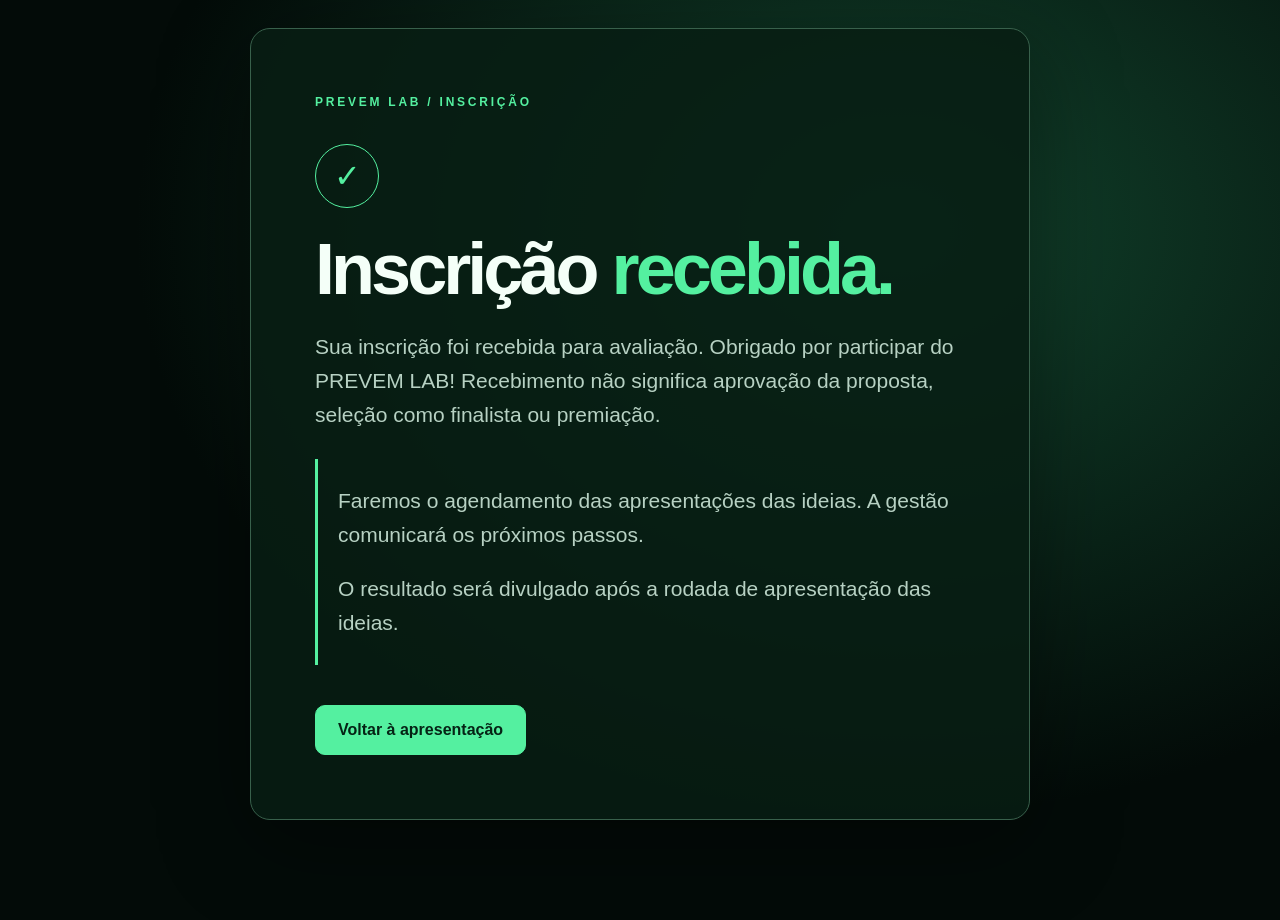
<file: inscricao-confirmada.html>
<!DOCTYPE html>
<html lang="pt-BR">
<head>
  <meta charset="utf-8"/>
  <meta name="viewport" content="width=device-width,initial-scale=1"/>
  <meta name="robots" content="noindex"/>
  <title>Inscrição recebida | PREVEM LAB</title>
  <style>
    *{box-sizing:border-box}
    body{margin:0;min-height:100svh;display:grid;place-items:center;padding:28px 28px calc(100px + env(safe-area-inset-bottom));background:radial-gradient(ellipse at 70% 25%,#12442d,transparent 60%),#030b08;color:#f4fff8;font-family:Inter,'Segoe UI',Arial,sans-serif}
    main{width:min(100%,780px);padding:clamp(28px,6vw,64px);border:1px solid #38604b;border-radius:20px;background:#081d13dd;box-shadow:0 24px 90px #0006}
    .eyebrow{color:#54f0a0;font-size:12px;font-weight:800;letter-spacing:.23em;margin:0 0 32px}
    .check{display:grid;place-items:center;width:64px;height:64px;border:1px solid #54f0a0;border-radius:50%;color:#54f0a0;font-size:32px;margin-bottom:24px}
    h1{font-size:clamp(38px,7vw,72px);line-height:1.03;letter-spacing:-.055em;margin:0 0 24px}
    h1 span{color:#54f0a0}
    p{color:#b7d1c3;font-size:clamp(17px,2.5vw,21px);line-height:1.6}
    .next{border-left:3px solid #54f0a0;padding:4px 0 4px 20px;margin:28px 0}
    a{display:inline-block;margin-top:12px;padding:15px 22px;border:1px solid #54f0a0;border-radius:10px;background:#54f0a0;color:#052315;font-weight:800;text-decoration:none}
    a:hover{background:#aaffd1}
    a:focus-visible{outline:3px solid #f4fff8;outline-offset:5px}
    @media(max-width:400px){body{padding-left:16px;padding-right:16px}main{padding:24px}h1{font-size:clamp(30px,9vw,38px);overflow-wrap:anywhere}.eyebrow{letter-spacing:.15em}}
  </style>
</head>
<body>
  <main aria-labelledby="confirmationTitle">
    <p class="eyebrow">PREVEM LAB / INSCRIÇÃO</p>
    <div class="check" aria-hidden="true">✓</div>
    <h1 id="confirmationTitle">Inscrição <span>recebida.</span></h1>
    <p>Sua inscrição foi recebida para avaliação. Obrigado por participar do PREVEM LAB! Recebimento não significa aprovação da proposta, seleção como finalista ou premiação.</p>
    <div class="next">
      <p>Faremos o agendamento das apresentações das ideias. A gestão comunicará os próximos passos.</p>
      <p>O resultado será divulgado após a rodada de apresentação das ideias.</p>
    </div>
    <a href="/">Voltar à apresentação</a>
  </main>
</body>
</html>
</file>
